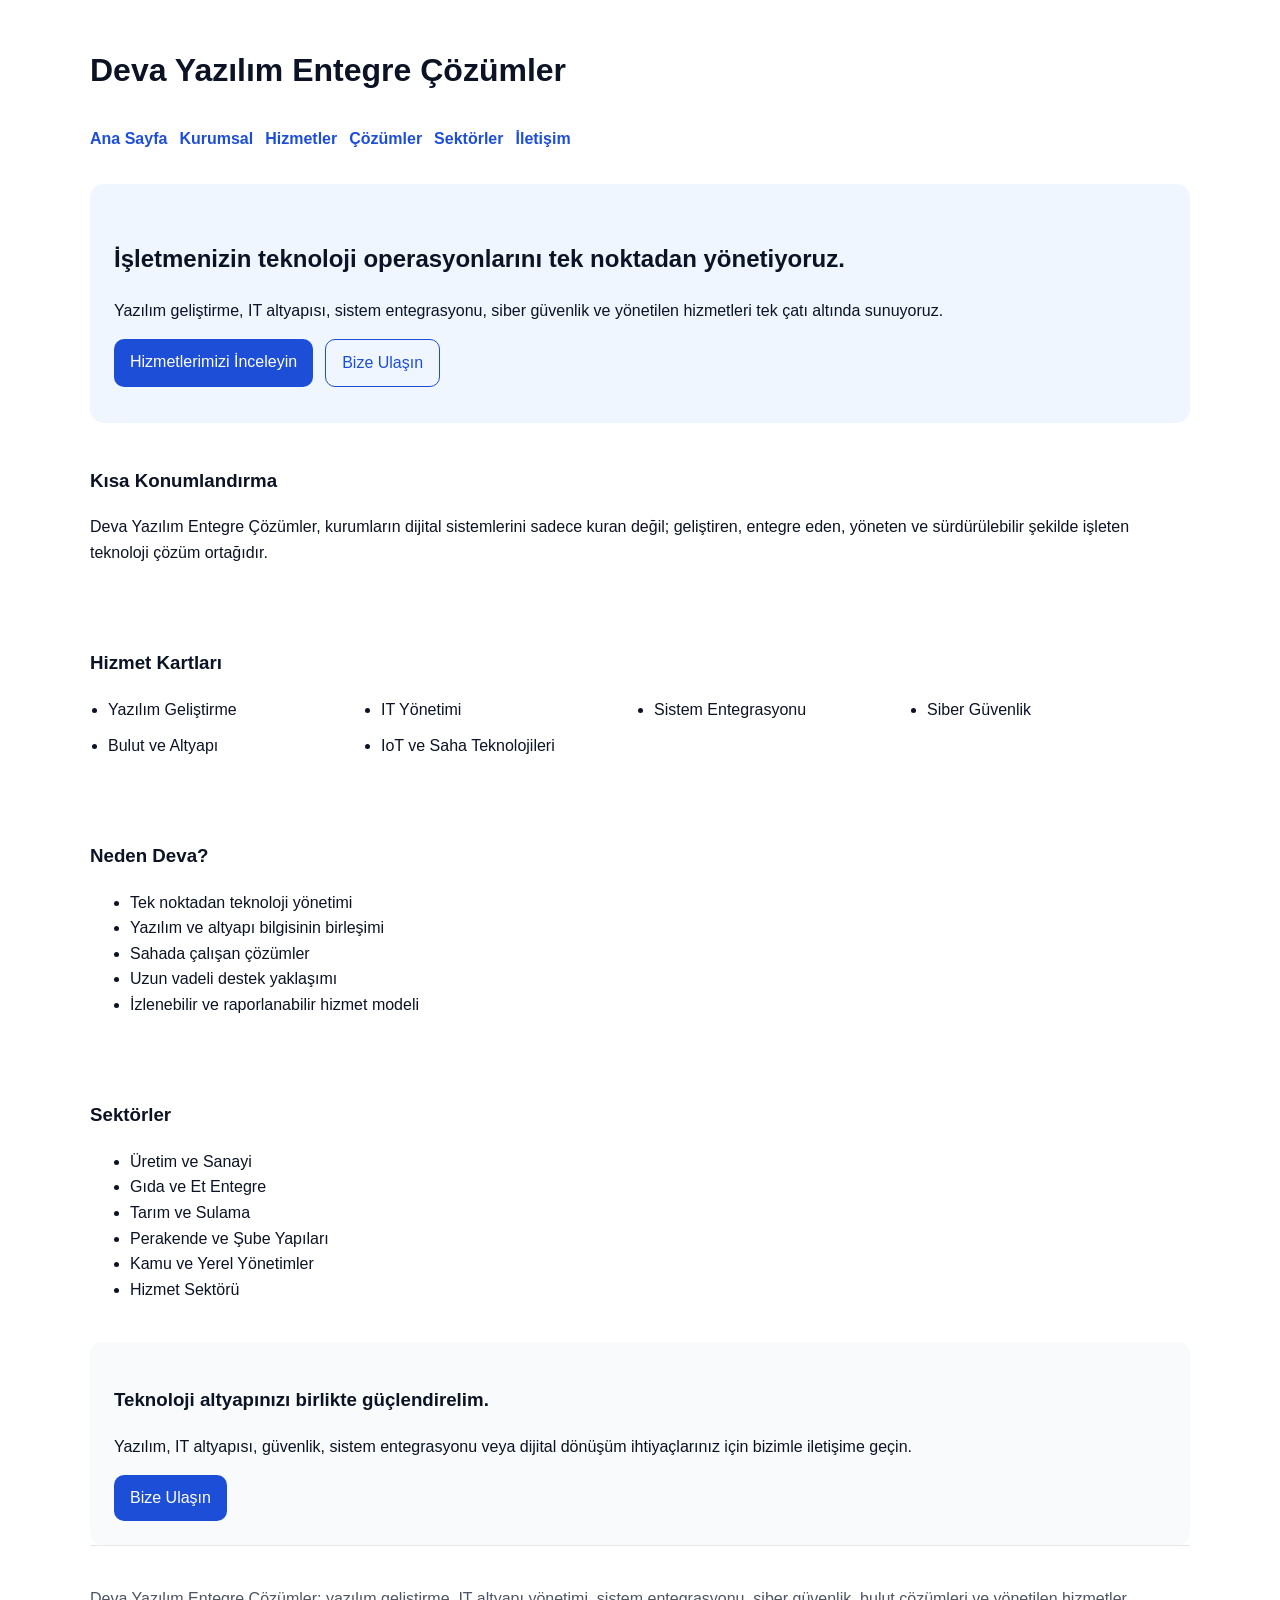
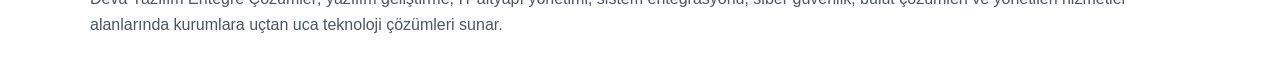
<file: index.html>
<!doctype html>
<html lang="tr">
<head>
  <meta charset="UTF-8" />
  <meta name="viewport" content="width=device-width, initial-scale=1.0" />
  <title>Deva Yazılım Entegre Çözümler | Yazılım, IT Altyapısı ve Yönetilen Hizmetler</title>
  <meta name="description" content="Deva Yazılım Entegre Çözümler; özel yazılım geliştirme, IT altyapı yönetimi, sistem entegrasyonu, siber güvenlik, bulut çözümleri, IoT ve yönetilen hizmetler sunar." />
  <link rel="stylesheet" href="assets/css/style.css" />
</head>
<body>
  <header class="container">
    <h1>Deva Yazılım Entegre Çözümler</h1>
    <nav>
      <a href="index.html">Ana Sayfa</a>
      <a href="kurumsal.html">Kurumsal</a>
      <a href="hizmetler.html">Hizmetler</a>
      <a href="cozumler.html">Çözümler</a>
      <a href="sektorler.html">Sektörler</a>
      <a href="iletisim.html">İletişim</a>
    </nav>
  </header>

  <main>
    <section class="hero container">
      <h2>İşletmenizin teknoloji operasyonlarını tek noktadan yönetiyoruz.</h2>
      <p>Yazılım geliştirme, IT altyapısı, sistem entegrasyonu, siber güvenlik ve yönetilen hizmetleri tek çatı altında sunuyoruz.</p>
      <div class="cta-row">
        <a class="btn" href="hizmetler.html">Hizmetlerimizi İnceleyin</a>
        <a class="btn btn-outline" href="iletisim.html">Bize Ulaşın</a>
      </div>
    </section>

    <section class="container">
      <h3>Kısa Konumlandırma</h3>
      <p>Deva Yazılım Entegre Çözümler, kurumların dijital sistemlerini sadece kuran değil; geliştiren, entegre eden, yöneten ve sürdürülebilir şekilde işleten teknoloji çözüm ortağıdır.</p>
    </section>

    <section class="container cards">
      <h3>Hizmet Kartları</h3>
      <ul>
        <li>Yazılım Geliştirme</li>
        <li>IT Yönetimi</li>
        <li>Sistem Entegrasyonu</li>
        <li>Siber Güvenlik</li>
        <li>Bulut ve Altyapı</li>
        <li>IoT ve Saha Teknolojileri</li>
      </ul>
    </section>

    <section class="container">
      <h3>Neden Deva?</h3>
      <ul>
        <li>Tek noktadan teknoloji yönetimi</li>
        <li>Yazılım ve altyapı bilgisinin birleşimi</li>
        <li>Sahada çalışan çözümler</li>
        <li>Uzun vadeli destek yaklaşımı</li>
        <li>İzlenebilir ve raporlanabilir hizmet modeli</li>
      </ul>
    </section>

    <section class="container">
      <h3>Sektörler</h3>
      <ul>
        <li>Üretim ve Sanayi</li>
        <li>Gıda ve Et Entegre</li>
        <li>Tarım ve Sulama</li>
        <li>Perakende ve Şube Yapıları</li>
        <li>Kamu ve Yerel Yönetimler</li>
        <li>Hizmet Sektörü</li>
      </ul>
    </section>

    <section class="container cta-block">
      <h3>Teknoloji altyapınızı birlikte güçlendirelim.</h3>
      <p>Yazılım, IT altyapısı, güvenlik, sistem entegrasyonu veya dijital dönüşüm ihtiyaçlarınız için bizimle iletişime geçin.</p>
      <a class="btn" href="iletisim.html">Bize Ulaşın</a>
    </section>
  </main>

  <footer class="container">
    <p>Deva Yazılım Entegre Çözümler; yazılım geliştirme, IT altyapı yönetimi, sistem entegrasyonu, siber güvenlik, bulut çözümleri ve yönetilen hizmetler alanlarında kurumlara uçtan uca teknoloji çözümleri sunar.</p>
  </footer>
</body>
</html>
</file>
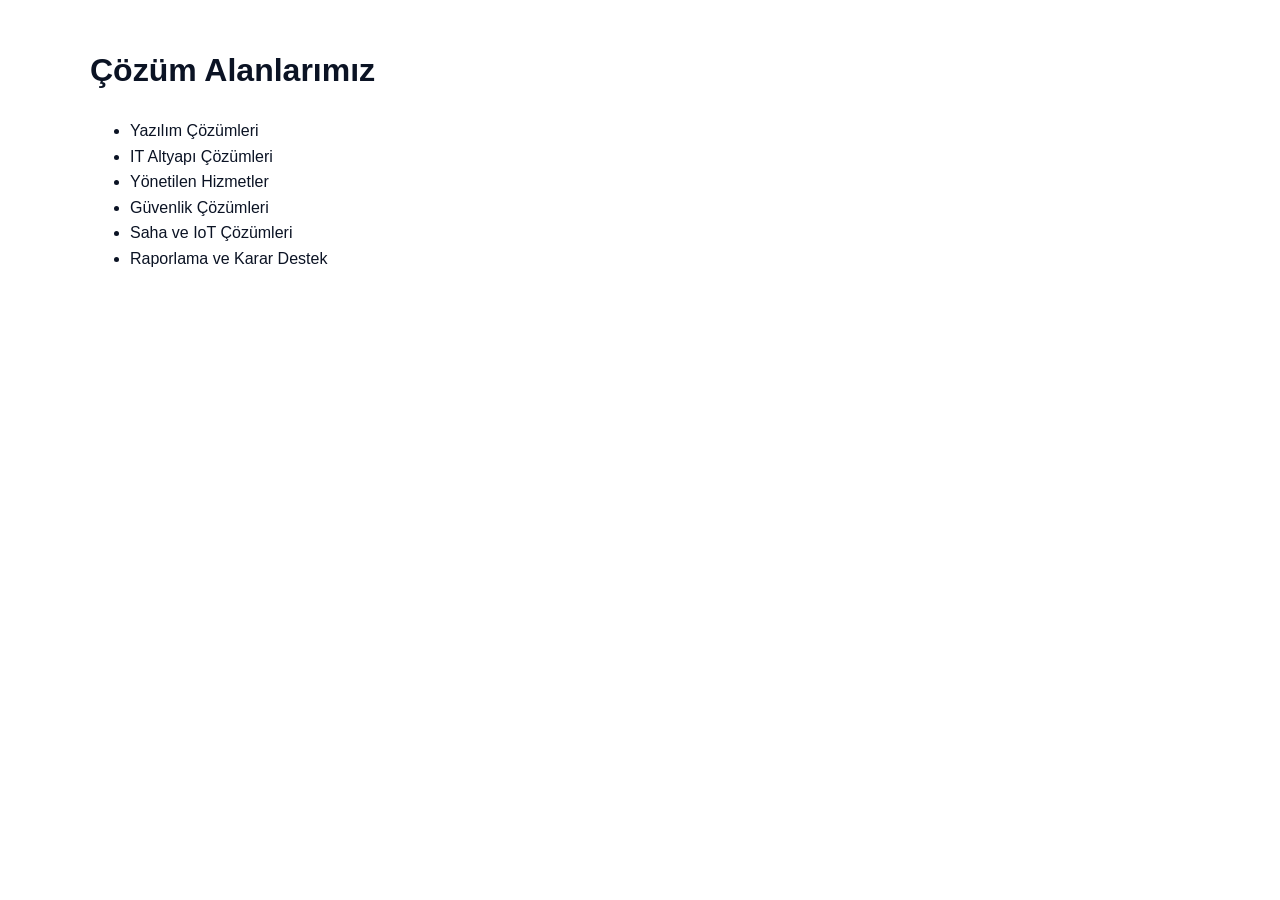
<file: cozumler.html>
<!doctype html><html lang="tr"><head><meta charset="UTF-8"><meta name="viewport" content="width=device-width,initial-scale=1"><title>Çözümler | Deva Yazılım Entegre Çözümler</title><link rel="stylesheet" href="assets/css/style.css"></head><body><main class="container"><h1>Çözüm Alanlarımız</h1><ul><li>Yazılım Çözümleri</li><li>IT Altyapı Çözümleri</li><li>Yönetilen Hizmetler</li><li>Güvenlik Çözümleri</li><li>Saha ve IoT Çözümleri</li><li>Raporlama ve Karar Destek</li></ul></main></body></html>
</file>
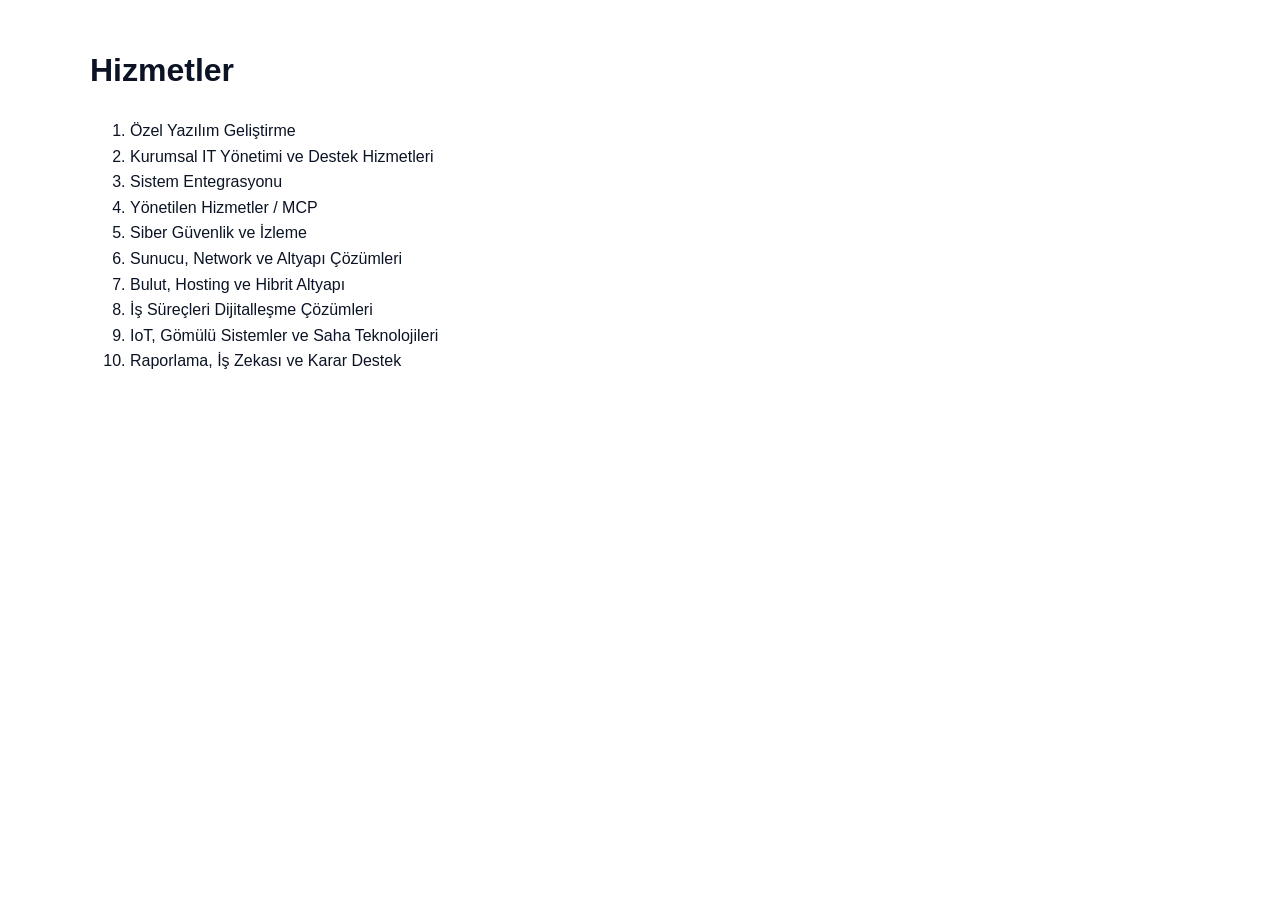
<file: hizmetler.html>
<!doctype html><html lang="tr"><head><meta charset="UTF-8"><meta name="viewport" content="width=device-width,initial-scale=1"><title>Kurumsal Teknoloji Hizmetleri | Deva Yazılım Entegre Çözümler</title><meta name="description" content="Özel yazılım geliştirme, kurumsal IT yönetimi, sistem entegrasyonu, siber güvenlik, sunucu-network altyapısı, bulut, IoT ve raporlama hizmetleri."><link rel="stylesheet" href="assets/css/style.css"></head><body><main class="container"><h1>Hizmetler</h1><ol><li>Özel Yazılım Geliştirme</li><li>Kurumsal IT Yönetimi ve Destek Hizmetleri</li><li>Sistem Entegrasyonu</li><li>Yönetilen Hizmetler / MCP</li><li>Siber Güvenlik ve İzleme</li><li>Sunucu, Network ve Altyapı Çözümleri</li><li>Bulut, Hosting ve Hibrit Altyapı</li><li>İş Süreçleri Dijitalleşme Çözümleri</li><li>IoT, Gömülü Sistemler ve Saha Teknolojileri</li><li>Raporlama, İş Zekası ve Karar Destek</li></ol></main></body></html>
</file>
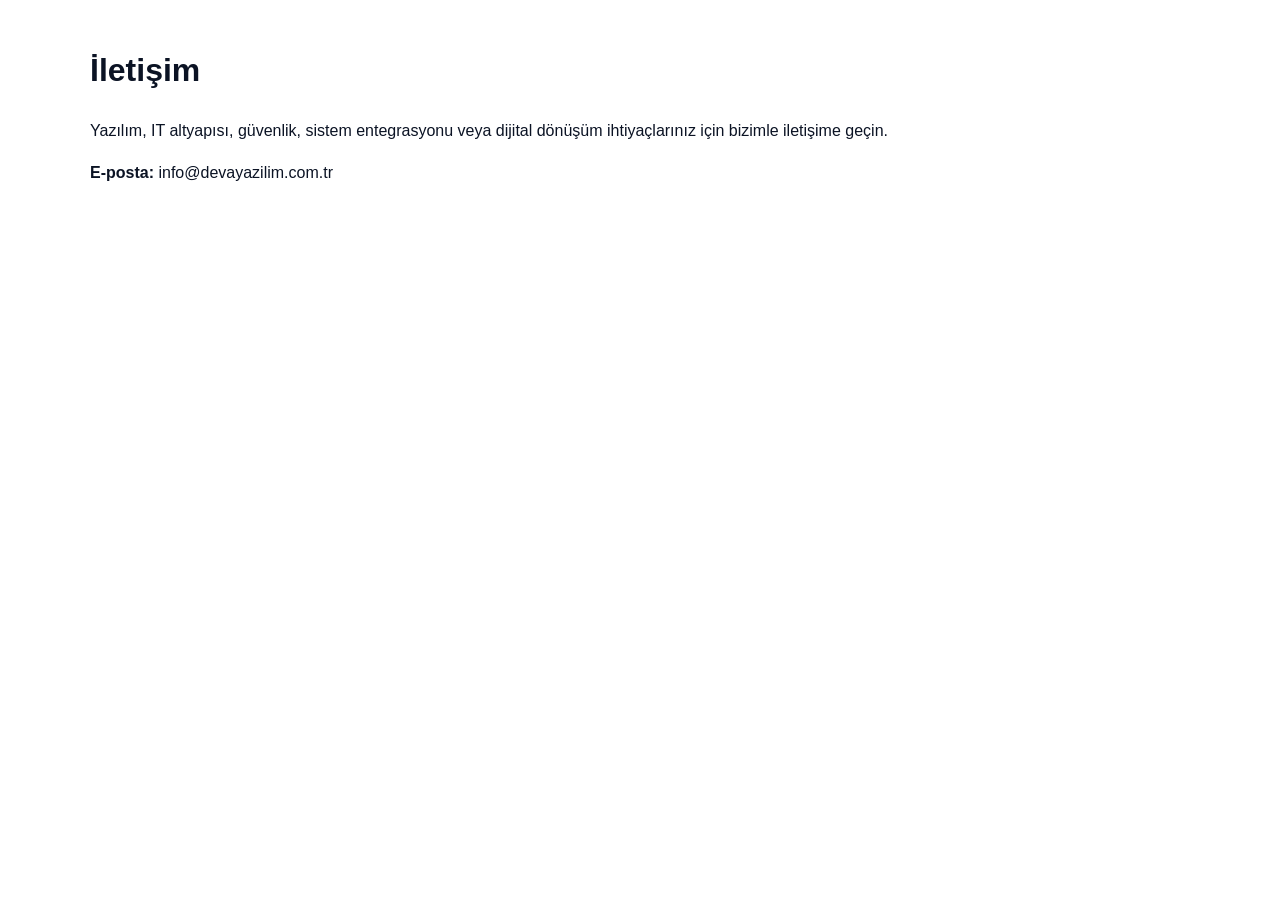
<file: iletisim.html>
<!doctype html><html lang="tr"><head><meta charset="UTF-8"><meta name="viewport" content="width=device-width,initial-scale=1"><title>İletişim | Deva Yazılım Entegre Çözümler</title><meta name="description" content="Yazılım, IT altyapısı, güvenlik, sistem entegrasyonu ve yönetilen hizmet ihtiyaçlarınız için Deva Yazılım Entegre Çözümler ile iletişime geçin."><link rel="stylesheet" href="assets/css/style.css"></head><body><main class="container"><h1>İletişim</h1><p>Yazılım, IT altyapısı, güvenlik, sistem entegrasyonu veya dijital dönüşüm ihtiyaçlarınız için bizimle iletişime geçin.</p><p><strong>E-posta:</strong> info@devayazilim.com.tr</p></main></body></html>
</file>
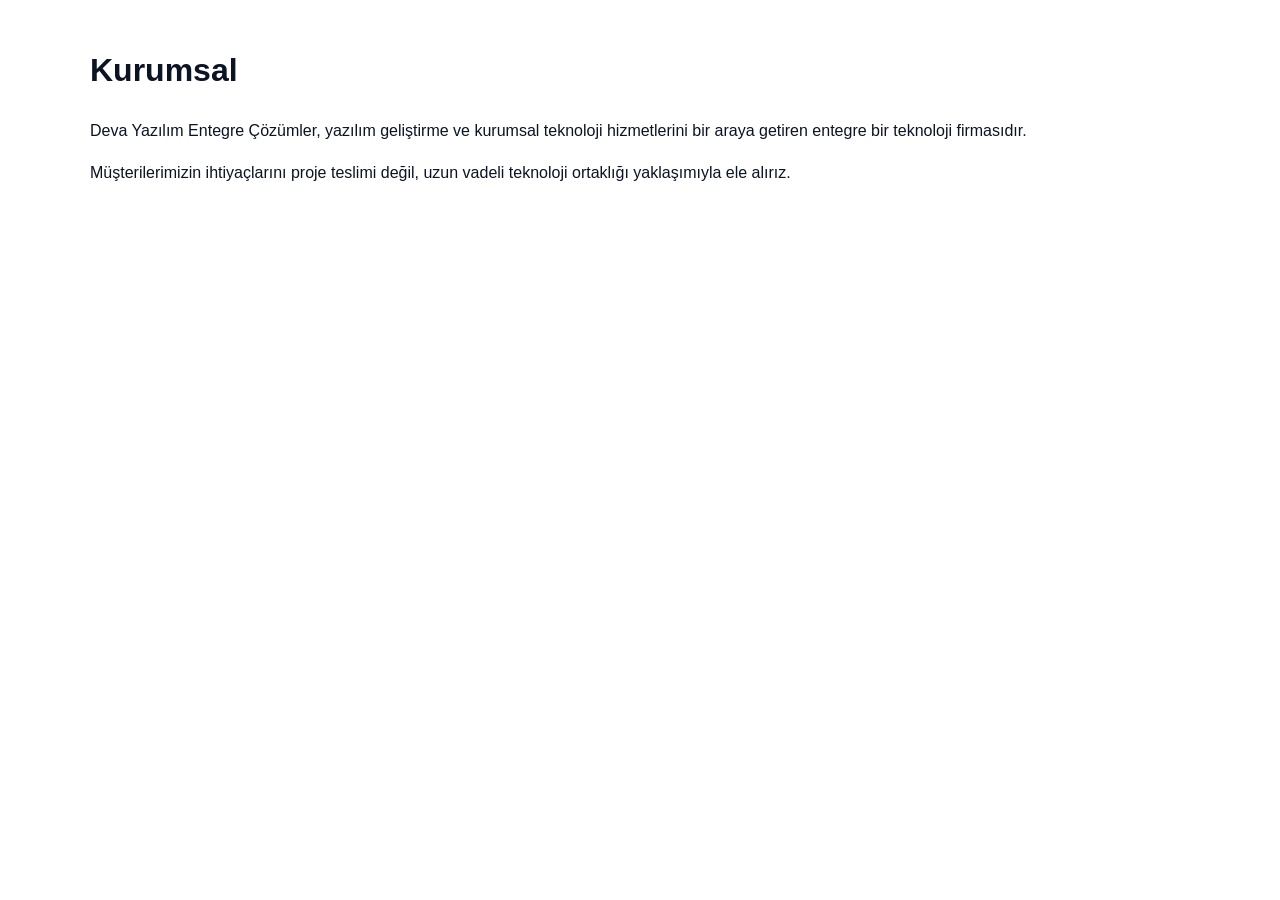
<file: kurumsal.html>
<!doctype html><html lang="tr"><head><meta charset="UTF-8"><meta name="viewport" content="width=device-width,initial-scale=1"><title>Kurumsal | Deva Yazılım Entegre Çözümler</title><link rel="stylesheet" href="assets/css/style.css"></head><body><main class="container"><h1>Kurumsal</h1><p>Deva Yazılım Entegre Çözümler, yazılım geliştirme ve kurumsal teknoloji hizmetlerini bir araya getiren entegre bir teknoloji firmasıdır.</p><p>Müşterilerimizin ihtiyaçlarını proje teslimi değil, uzun vadeli teknoloji ortaklığı yaklaşımıyla ele alırız.</p></main></body></html>
</file>
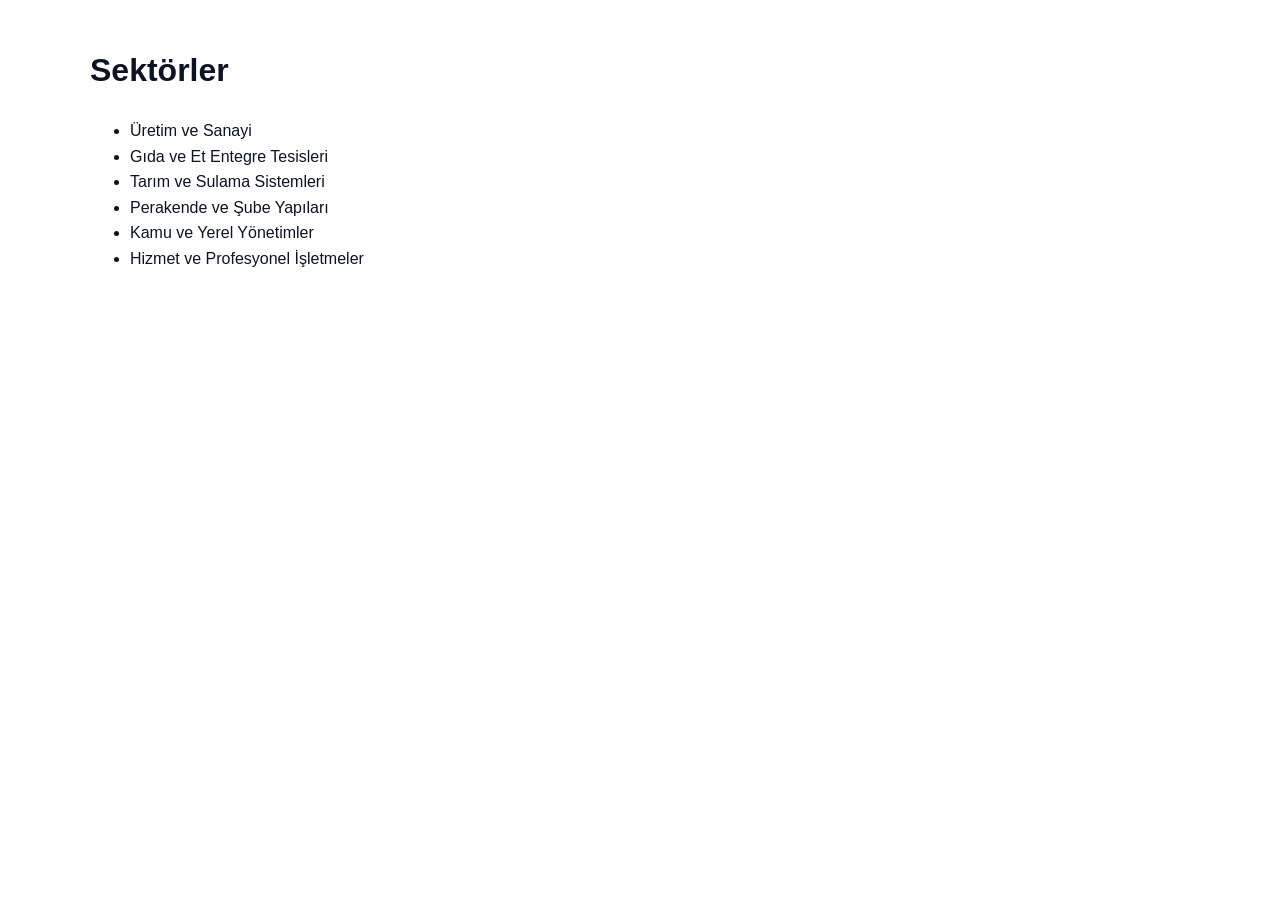
<file: sektorler.html>
<!doctype html><html lang="tr"><head><meta charset="UTF-8"><meta name="viewport" content="width=device-width,initial-scale=1"><title>Sektörler | Deva Yazılım Entegre Çözümler</title><link rel="stylesheet" href="assets/css/style.css"></head><body><main class="container"><h1>Sektörler</h1><ul><li>Üretim ve Sanayi</li><li>Gıda ve Et Entegre Tesisleri</li><li>Tarım ve Sulama Sistemleri</li><li>Perakende ve Şube Yapıları</li><li>Kamu ve Yerel Yönetimler</li><li>Hizmet ve Profesyonel İşletmeler</li></ul></main></body></html>
</file>
<file: assets/css/style.css>
:root { --bg:#0f172a; --text:#0b1324; --muted:#4b5563; --primary:#1d4ed8; --white:#fff; }
* { box-sizing:border-box; }
body { margin:0; font-family:Arial,sans-serif; color:var(--text); line-height:1.6; }
.container { width:min(1100px, 92%); margin:0 auto; padding:24px 0; }
header { display:flex; flex-direction:column; gap:8px; }
nav { display:flex; flex-wrap:wrap; gap:12px; }
nav a { text-decoration:none; color:var(--primary); font-weight:600; }
.hero { background:#eff6ff; border-radius:14px; padding:36px 24px; margin-top:8px; }
.cta-row { display:flex; gap:12px; flex-wrap:wrap; margin-top:16px; }
.btn { display:inline-block; background:var(--primary); color:var(--white); text-decoration:none; padding:10px 16px; border-radius:10px; }
.btn-outline { background:transparent; color:var(--primary); border:1px solid var(--primary); }
.cards ul { display:grid; grid-template-columns:repeat(auto-fit, minmax(220px,1fr)); gap:10px; padding-left:18px; }
.cta-block { background:#f8fafc; border-radius:12px; padding:24px; }
footer { border-top:1px solid #e5e7eb; color:var(--muted); }
</file>
